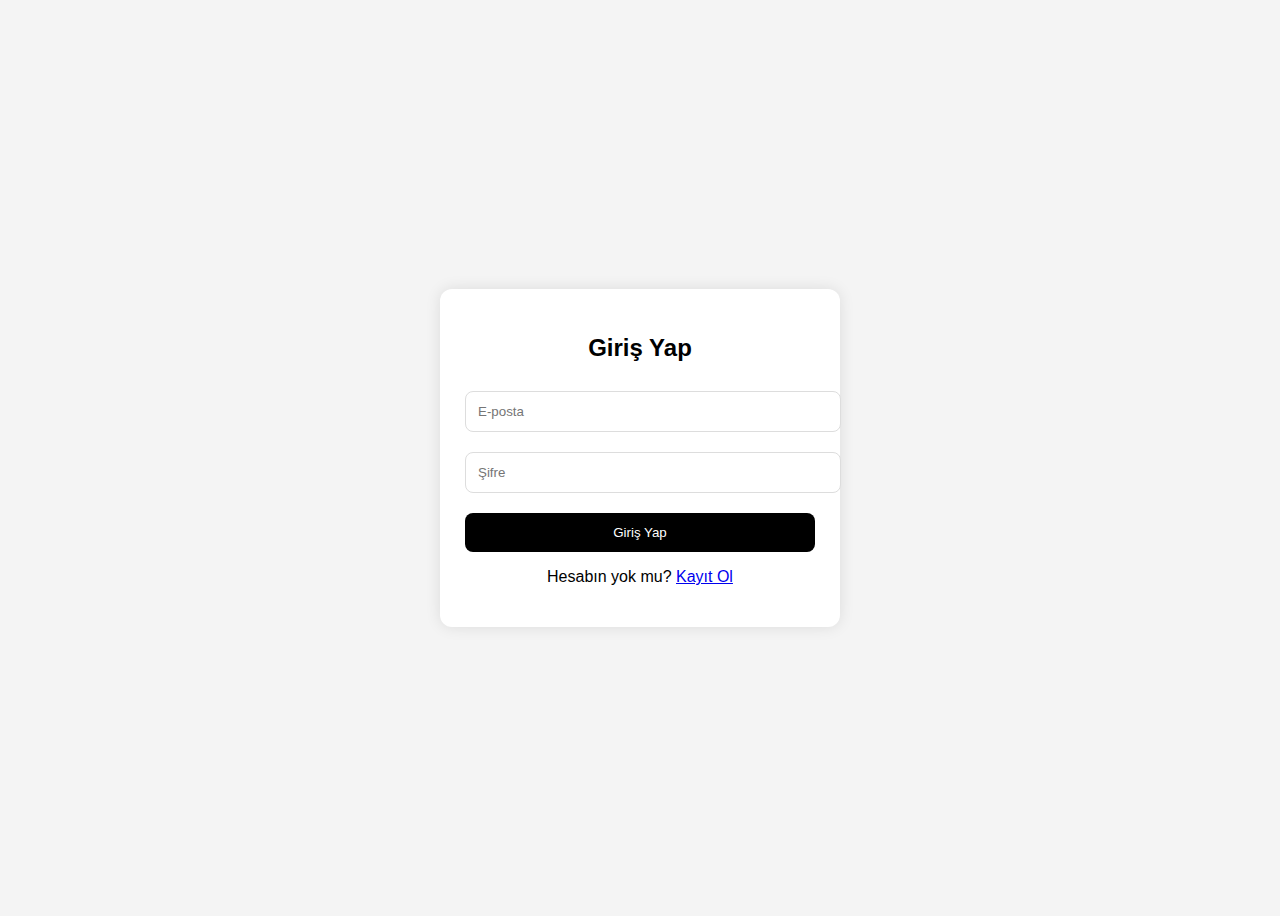
<file: login.html>
<!DOCTYPE html>
<html lang="tr">
<head>
    <meta charset="UTF-8">
    <meta name="viewport" content="width=device-width, initial-scale=1.0">
    <title>Giriş Yap</title>
    <link rel="stylesheet" href="auth.css">
</head>
<body>

<div class="auth-box">
    <h2>Giriş Yap</h2>

    <input id="loginEmail" type="text" placeholder="E-posta">
    <input id="loginPass" type="password" placeholder="Şifre">

    <button onclick="login()">Giriş Yap</button>

    <p>Hesabın yok mu? <a href="register.html">Kayıt Ol</a></p>
</div>

<script src="auth.js"></script>
</body>
</html>
</file>
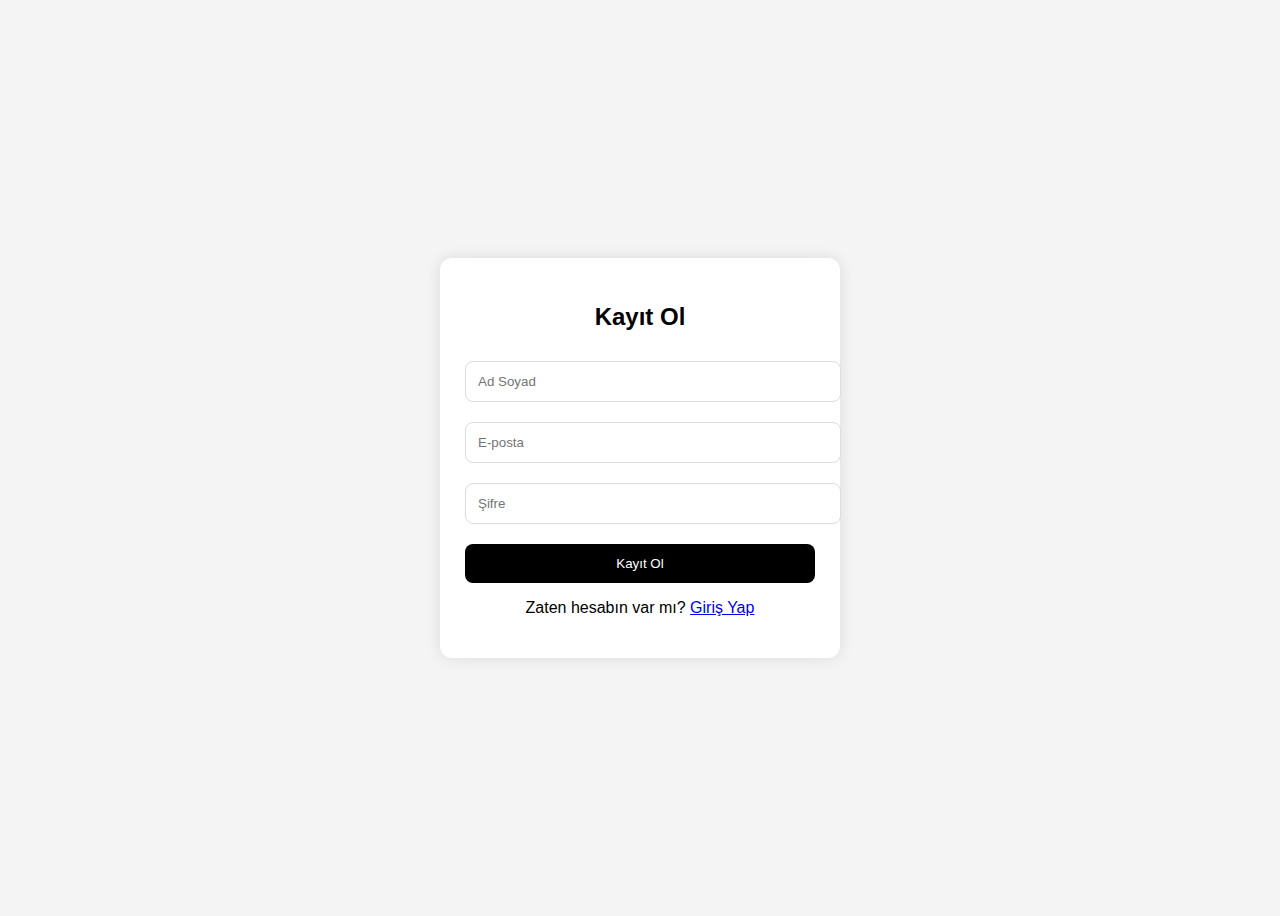
<file: register.html>
<!DOCTYPE html>
<html lang="tr">
<head>
    <meta charset="UTF-8">
    <meta name="viewport" content="width=device-width, initial-scale=1.0">
    <title>Kayıt Ol</title>
    <link rel="stylesheet" href="auth.css">
</head>
<body>

<div class="auth-box">
    <h2>Kayıt Ol</h2>

    <input id="regName" type="text" placeholder="Ad Soyad">
    <input id="regEmail" type="text" placeholder="E-posta">
    <input id="regPass" type="password" placeholder="Şifre">

    <button onclick="register()">Kayıt Ol</button>

    <p>Zaten hesabın var mı? <a href="login.html">Giriş Yap</a></p>
</div>

<script src="auth.js"></script>
</body>
</html>
</file>
<file: auth.css>
body {
    font-family: Arial, sans-serif;
    background: #f4f4f4;
    display: flex;
    justify-content: center;
    align-items: center;
    height: 100vh;
}

.auth-box {
    background: white;
    padding: 25px;
    border-radius: 12px;
    width: 90%;
    max-width: 350px;
    box-shadow: 0 0 15px rgba(0,0,0,.1);
    text-align: center;
}

.auth-box input {
    width: 100%;
    padding: 12px;
    margin: 10px 0;
    border-radius: 8px;
    border: 1px solid #ddd;
}

.auth-box button {
    width: 100%;
    padding: 12px;
    background: black;
    color: white;
    border: none;
    border-radius: 8px;
    cursor: pointer;
    margin-top: 10px;
}
</file>
